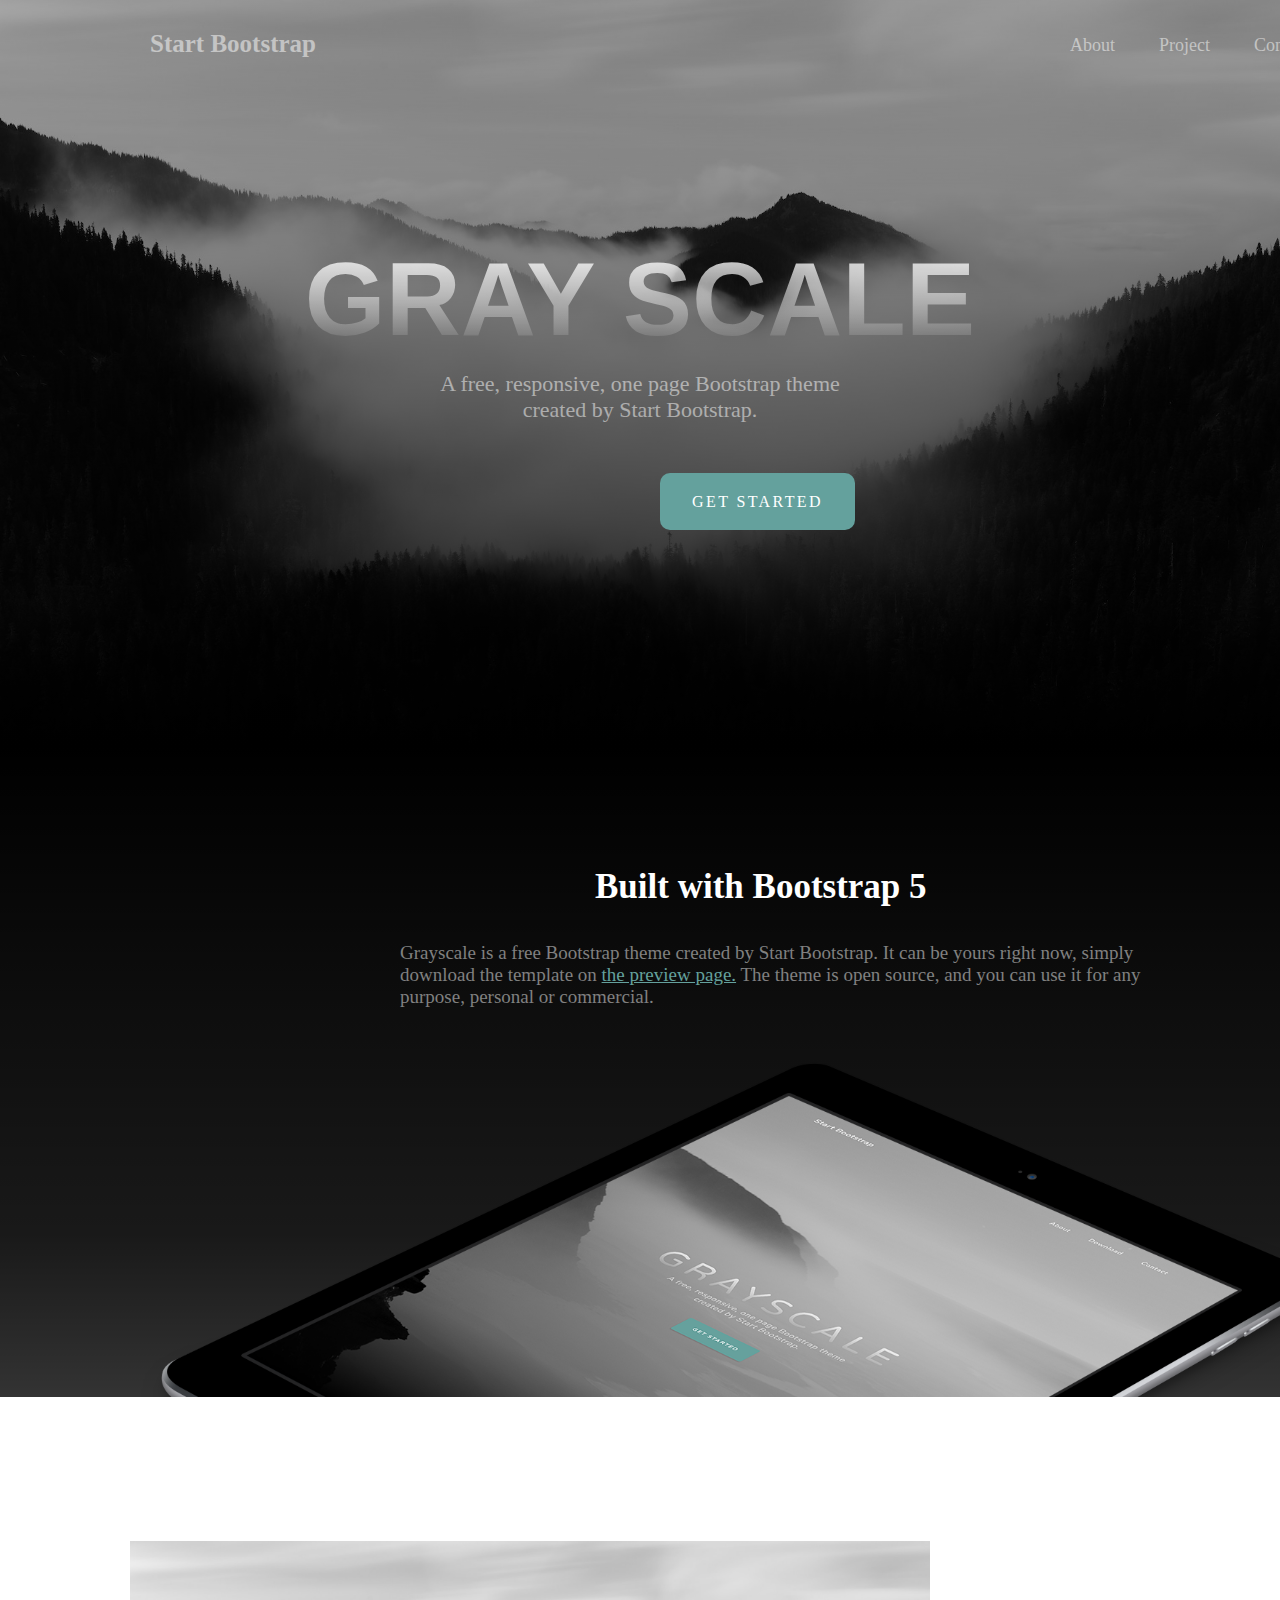
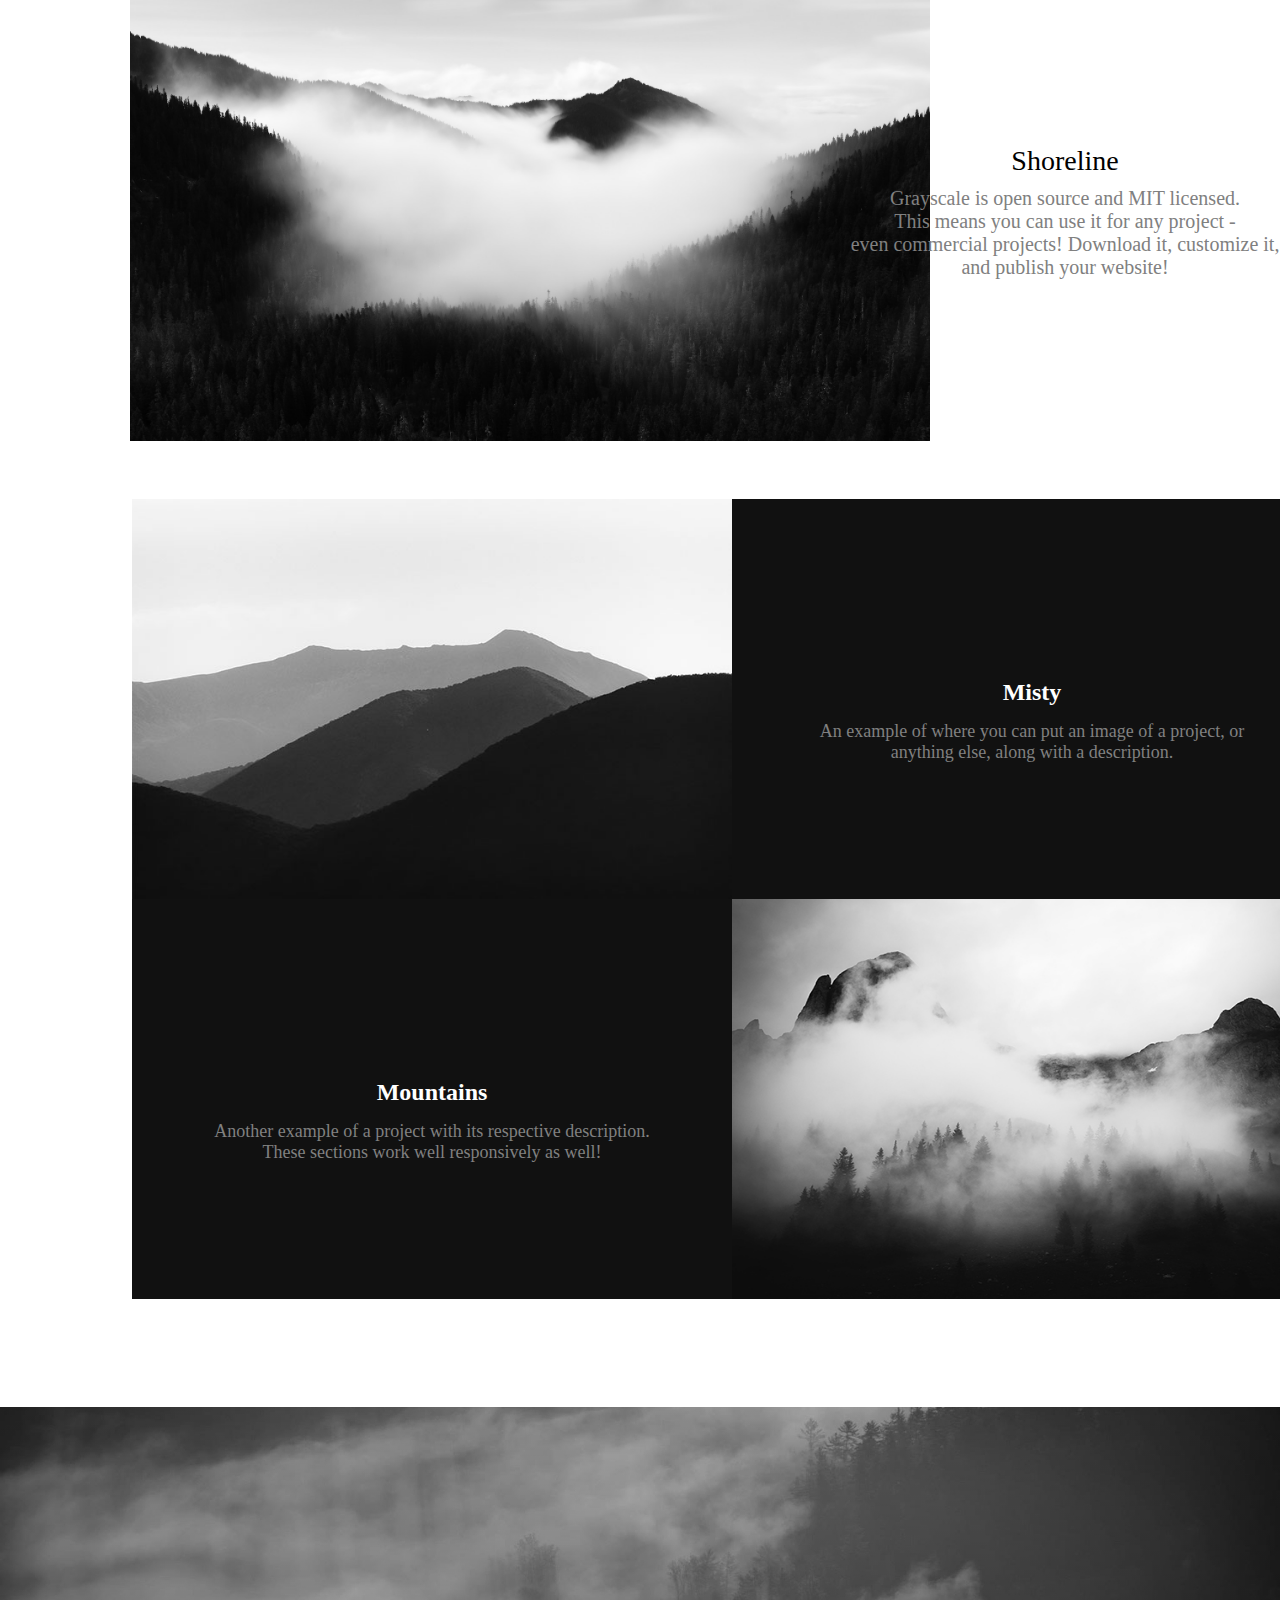
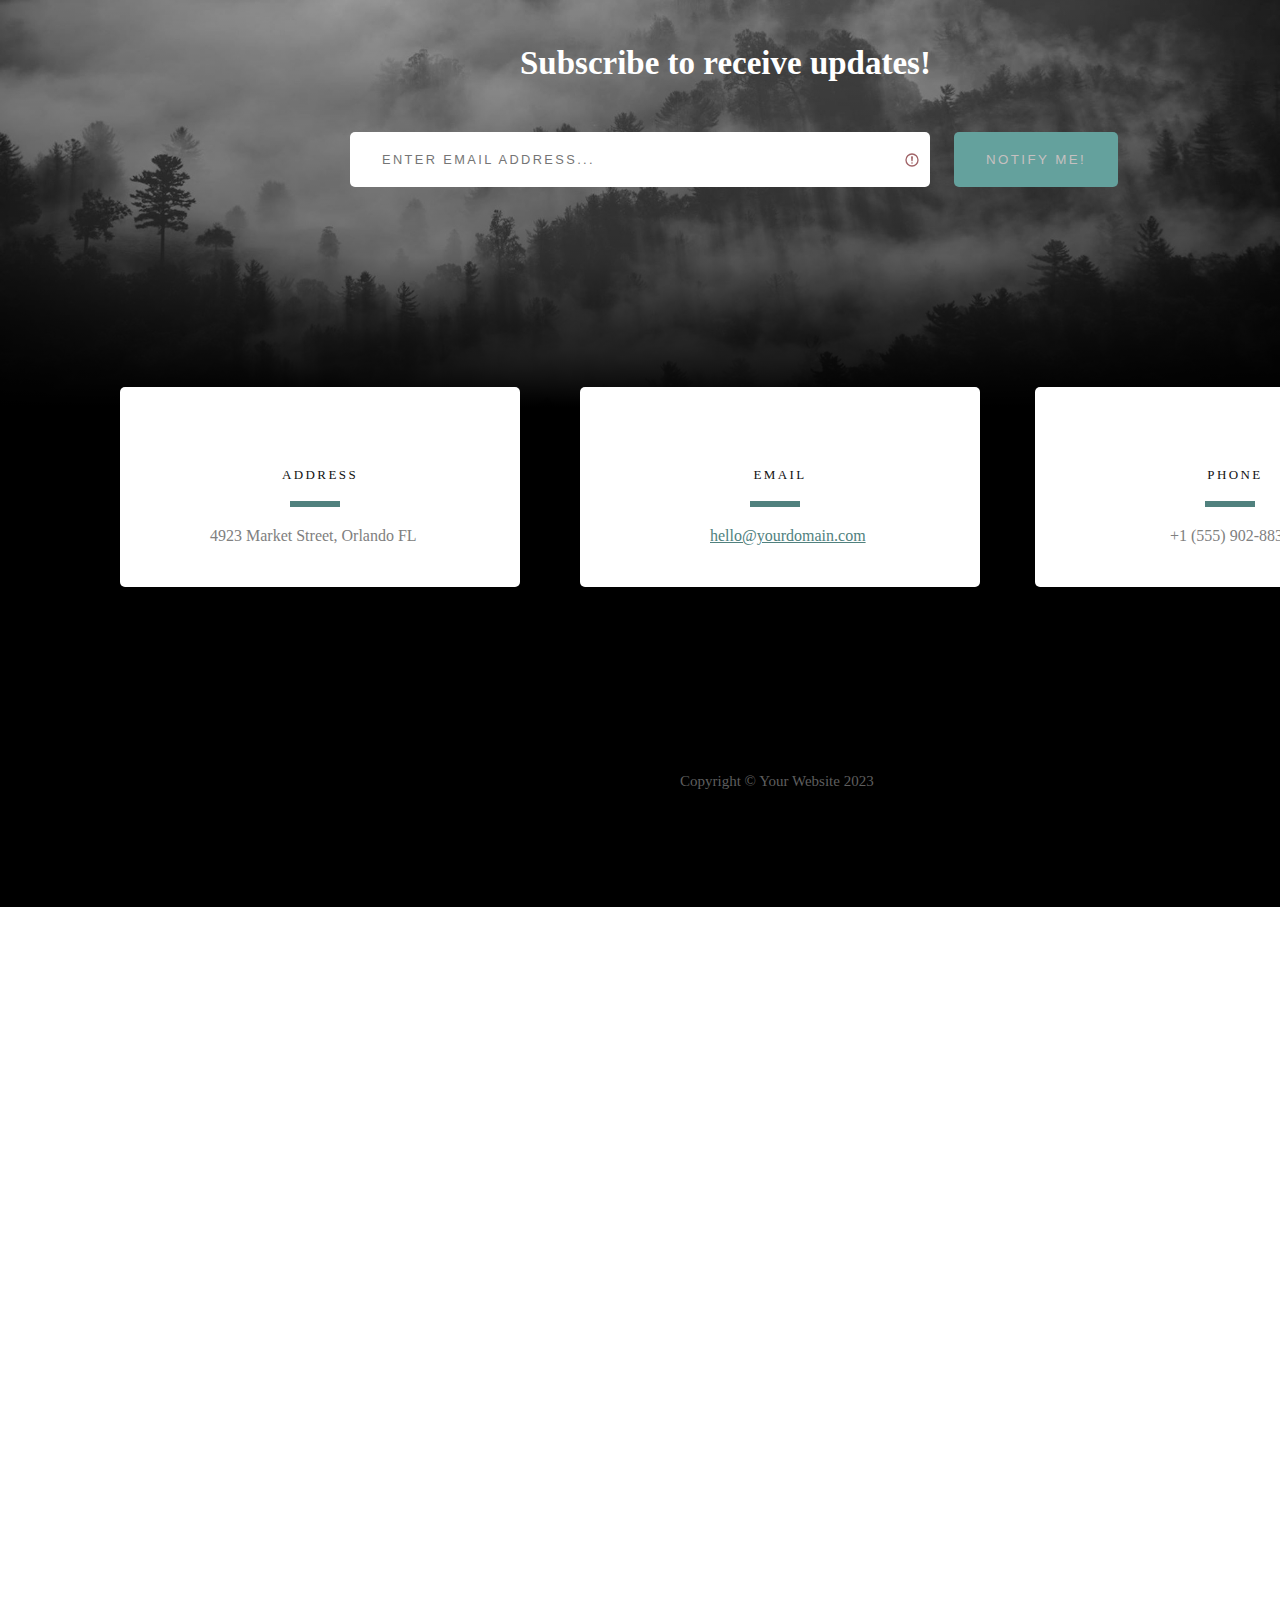
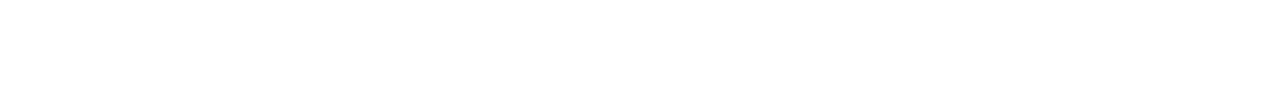
<file: Task1/index.html>
<!DOCTYPE html>
<html lang="en">

<head>
    <meta charset="UTF-8">
    <meta name="viewport" content="width=device-width, initial-scale=1.0">
    <link rel="shortcut icon" href="./assets/image/favicon.png" type="image/x-icon">
    <link rel="stylesheet" href="https://cdnjs.cloudflare.com/ajax/libs/font-awesome/6.5.1/css/all.min.css"
        integrity="sha512-DTOQO9RWCH3ppGqcWaEA1BIZOC6xxalwEsw9c2QQeAIftl+Vegovlnee1c9QX4TctnWMn13TZye+giMm8e2LwA=="
        crossorigin="anonymous" referrerpolicy="no-referrer" />
    <link rel="stylesheet" href="./assets/css/style.css">
    <title>Grayscale - Theme Preview - Start Bootstrap</title>
</head>

<body>
    <!-- header start -->
    <div class="header">
        <div class="web-title">
            <h3>
                <a href="">Start Bootstrap</a>
            </h3>
        </div>
        <nav>
            <a href="">About</a>
            <a href="">Project</a>
            <a href="">Contact</a>
        </nav>
    </div>
    <!-- header end -->

    <main>
        <section id="web-main">
            <div class="web-main">
                <div class="main-title">
                    <h1>GRAY SCALE</h1>
                    <p>A free, responsive, one page Bootstrap theme <br>created by Start Bootstrap.</p>
                </div>
                <div class="main-link">
                    <a href="">GET STARTED</a>
                </div>
            </div>
        </section>

        <section id="built">
            <div class="built-page">
                <div class="built-title">
                    <h2>Built with Bootstrap 5</h2>
                    <p>Grayscale is a free Bootstrap theme created by Start Bootstrap. It can be yours right now, simply
                        <br>download the template on <a href="">the preview page.</a> The theme is open source, and you
                        can use it for any<br>purpose, personal or commercial.</p>
                </div>
                <div class="back-img">
                    <img src="./assets/image/ipad.png" alt="ipad">
                </div>
            </div>
        </section>

        <section>
            <div class="container">
                <div class="right-banner">
                    <img src="./assets/image/banner-1.jpg" alt="banner-1">
                </div>
                <div class="banner-title">
                    <h3>Shoreline</h3>
                    <p>Grayscale is open source and MIT licensed. <br> This means you can use it for any project -
                        <br>even commercial projects! Download it, customize it,<br> and publish your website!</p>
                </div>
            </div>
        </section>

        <section id="demo">
            <div class="demo-container">
                <div class="demo-img-1">
                    <img src="./assets/image/demo-image-01.jpg" alt="demo-1">
                </div>
                <div class="demo-img-2">
                    <img src="./assets/image/demo-image-02.jpg" alt="demo-2">
                </div>
                <div class="demo-img-3">
                    <h4>Misty</h4>
                    <p>An example of where you can put an image of a project, or <br> anything else, along with a
                        description.</p>
                </div>
                <div class="demo-img-4">
                    <h4>Mountains</h4>
                    <p>Another example of a project with its respective description. <br> These sections work well
                        responsively as well!</p>
                </div>
            </div>
        </section>

        <section id="subscribe">
            <div class="subscribe-header">
                <div class="subscribe-message-icon">
                    <i class="fa-regular fa-paper-plane"></i>
                </div>
                <div class="subscribe-title">
                    <h2>Subscribe to receive updates!</h2>
                </div>
                <div class="form">
                    <form action="">
                        <input class="email" type="text" name="Emailaddress" placeholder="Enter Email Address...">
                        <img src="./assets/image/input-right.svg" alt="input-right">
                        <button class="button-subscribe" type="submit">NOTIFY ME!</button>
                    </form>
                </div>
            </div>
        </section>
    </main>
    <!-- footer start -->
    <footer id="Contact">
        <div class="footer-up">
            <div class="footer-contact-box-1">
                <i class="fa-solid fa-map-location-dot"></i>
                <h4>ADDRESS</h4>
                <hr class="line-1">
                <span>4923 Market Street, Orlando FL</span>
            </div>
            <div class="footer-contact-box-2">
                <i class="fa-solid fa-envelope"></i>
                <h4>EMAIL</h4>
                <hr class="line-2">
                <a href="">hello@yourdomain.com</a>
            </div>
            <div class="footer-contact-box-3">
                <i class="fa-solid fa-mobile-screen-button"></i>
                <h4>PHONE</h4>
                <hr class="line-3">
                <span>+1 (555) 902-8832</span>
            </div>
            <div class="footer-sosial-page">
                <a href=""><i class="fa-brands fa-twitter"></i></a>
                <a href=""><i class="fa-brands fa-facebook"></i></a>
                <a href=""><i class="fa-brands fa-github"></i></a>
            </div>
            <div class="footer-copyright">
                <p>Copyright © Your Website 2023</p>
            </div>

        </div>

    </footer>
    <!-- footer end -->
</body>

</html>
</file>
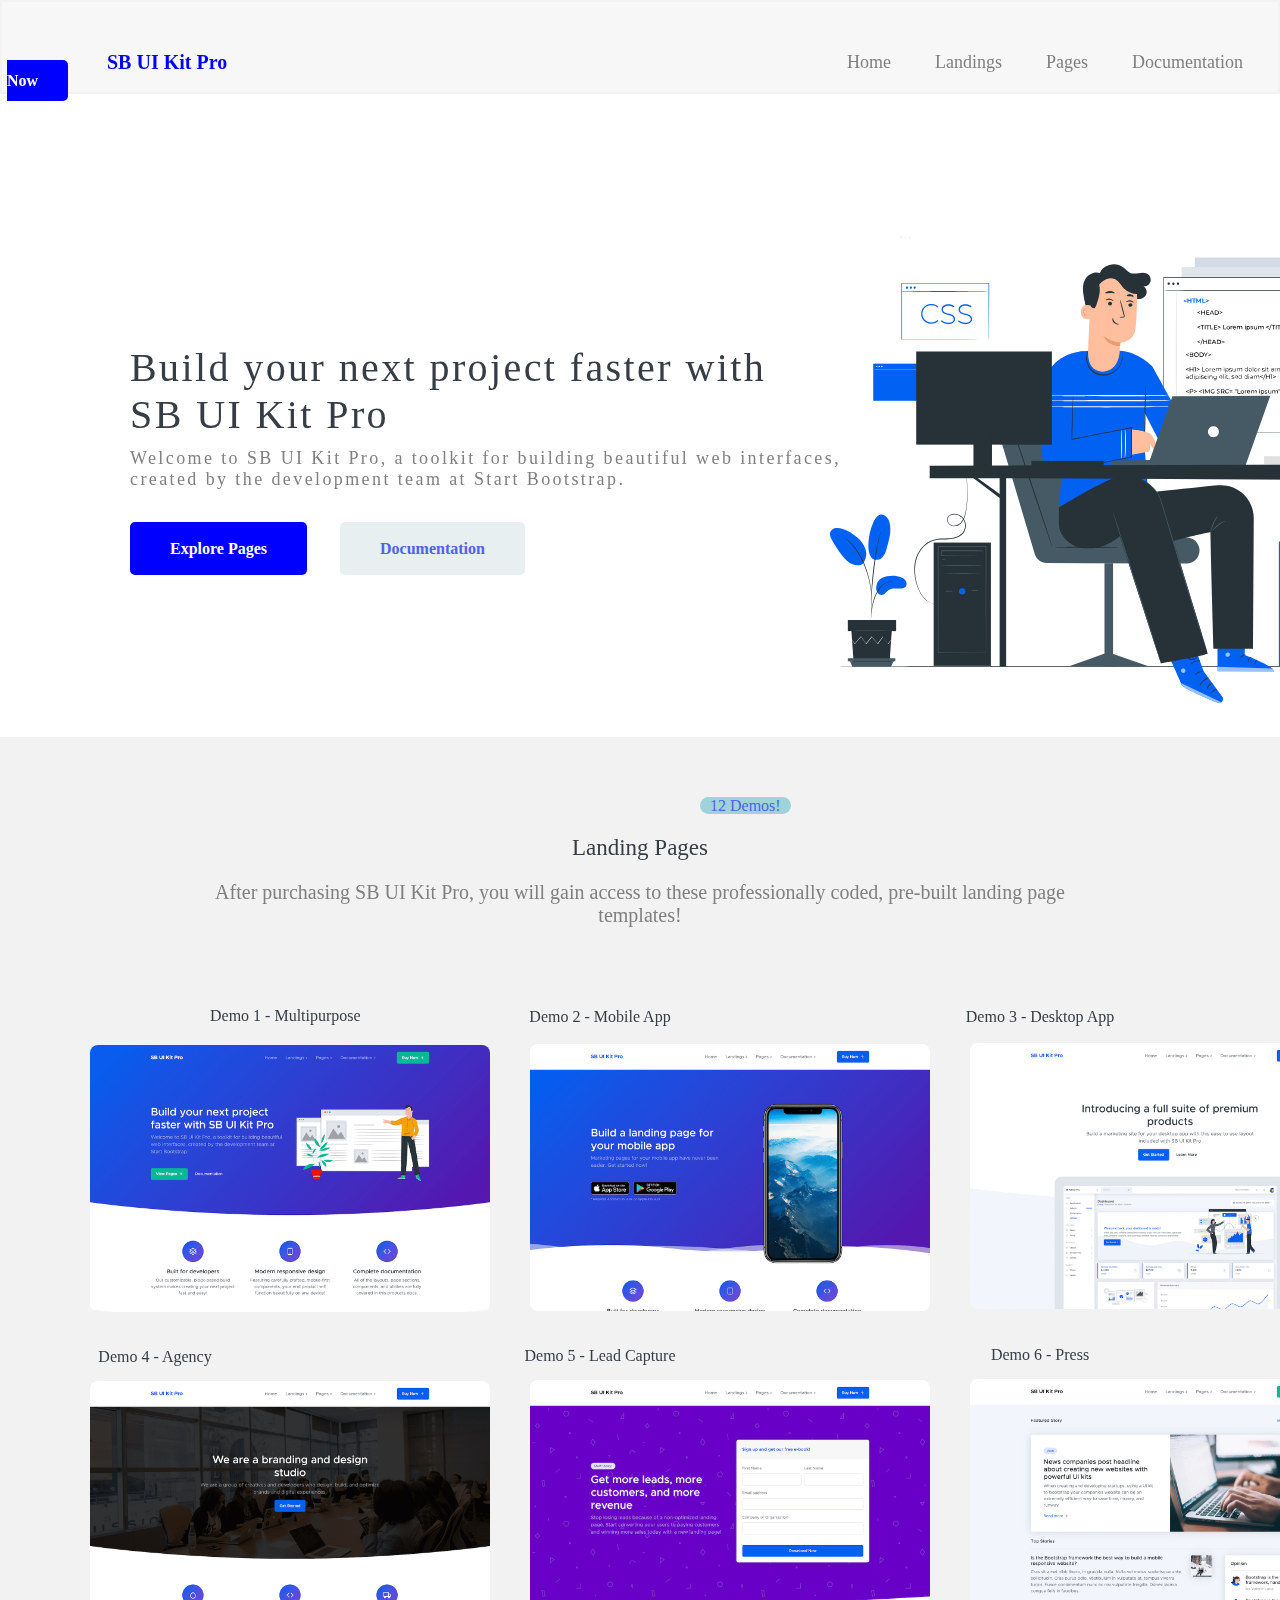
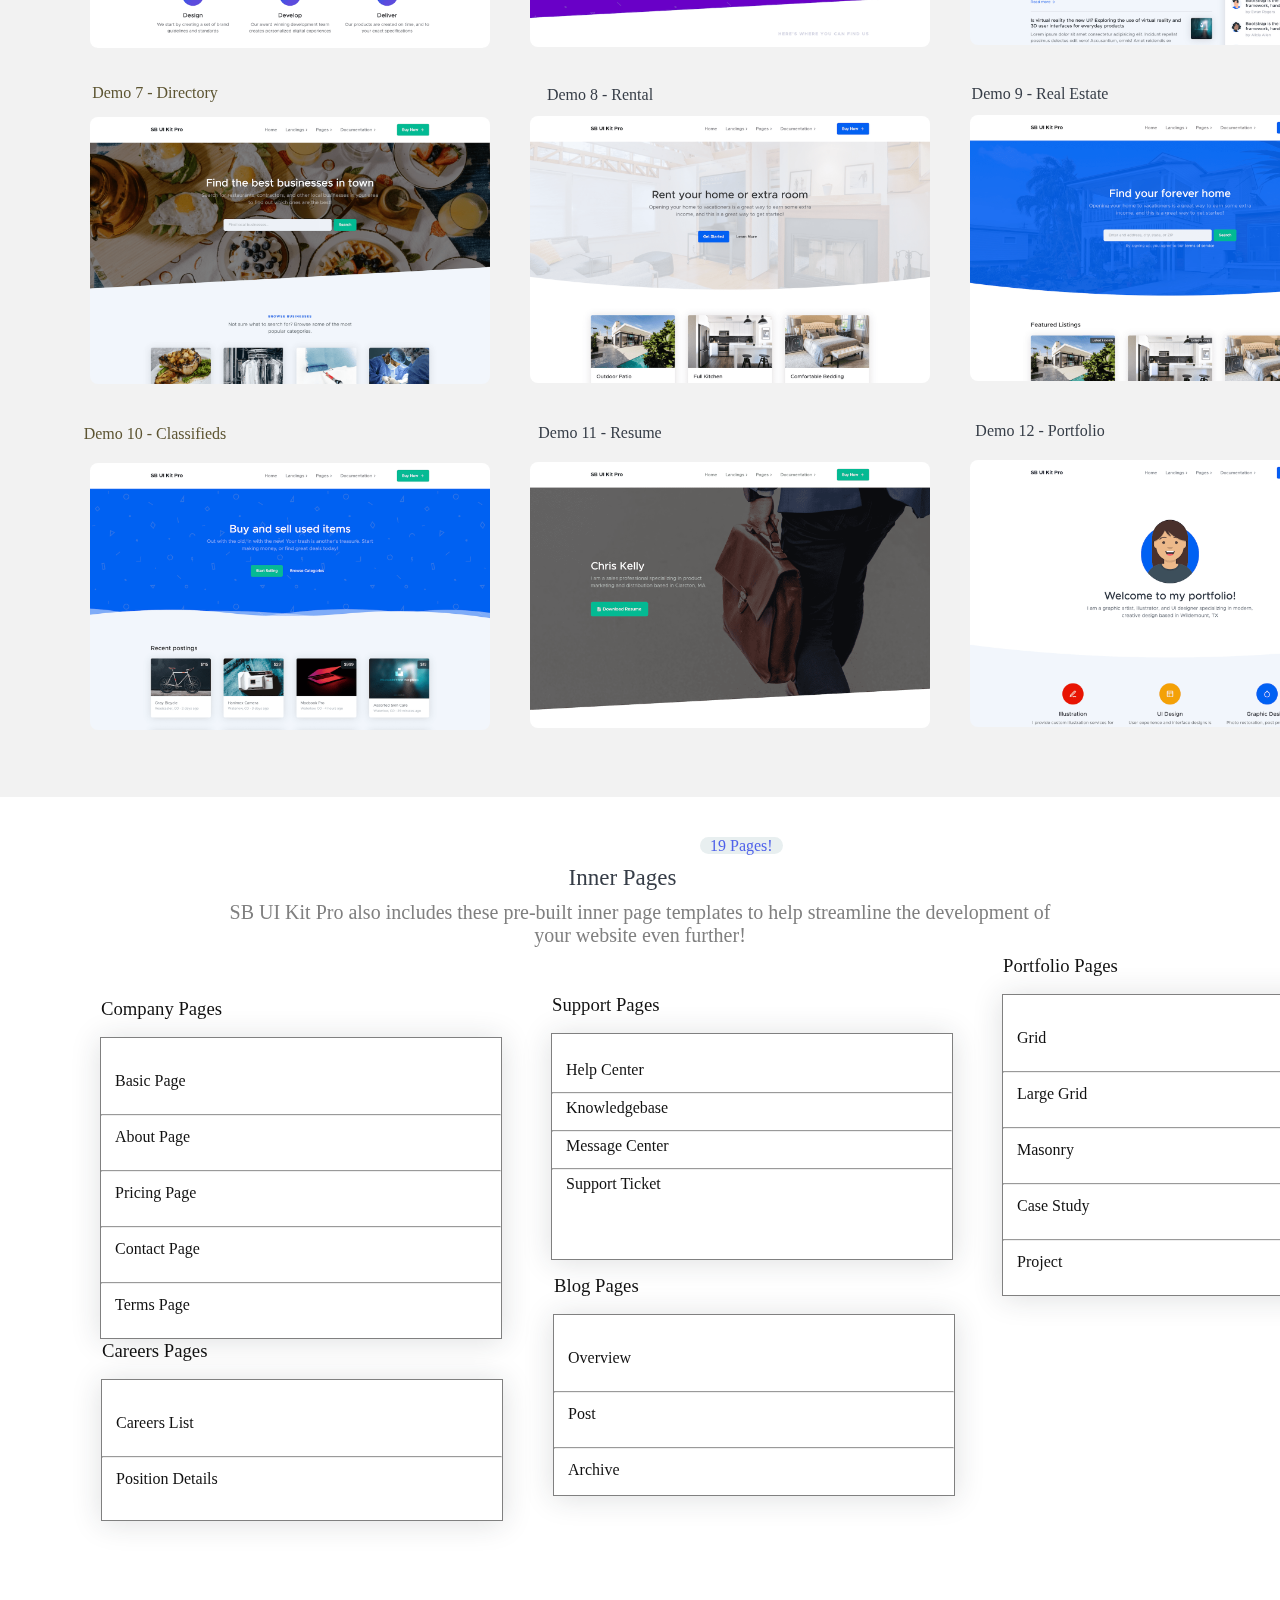
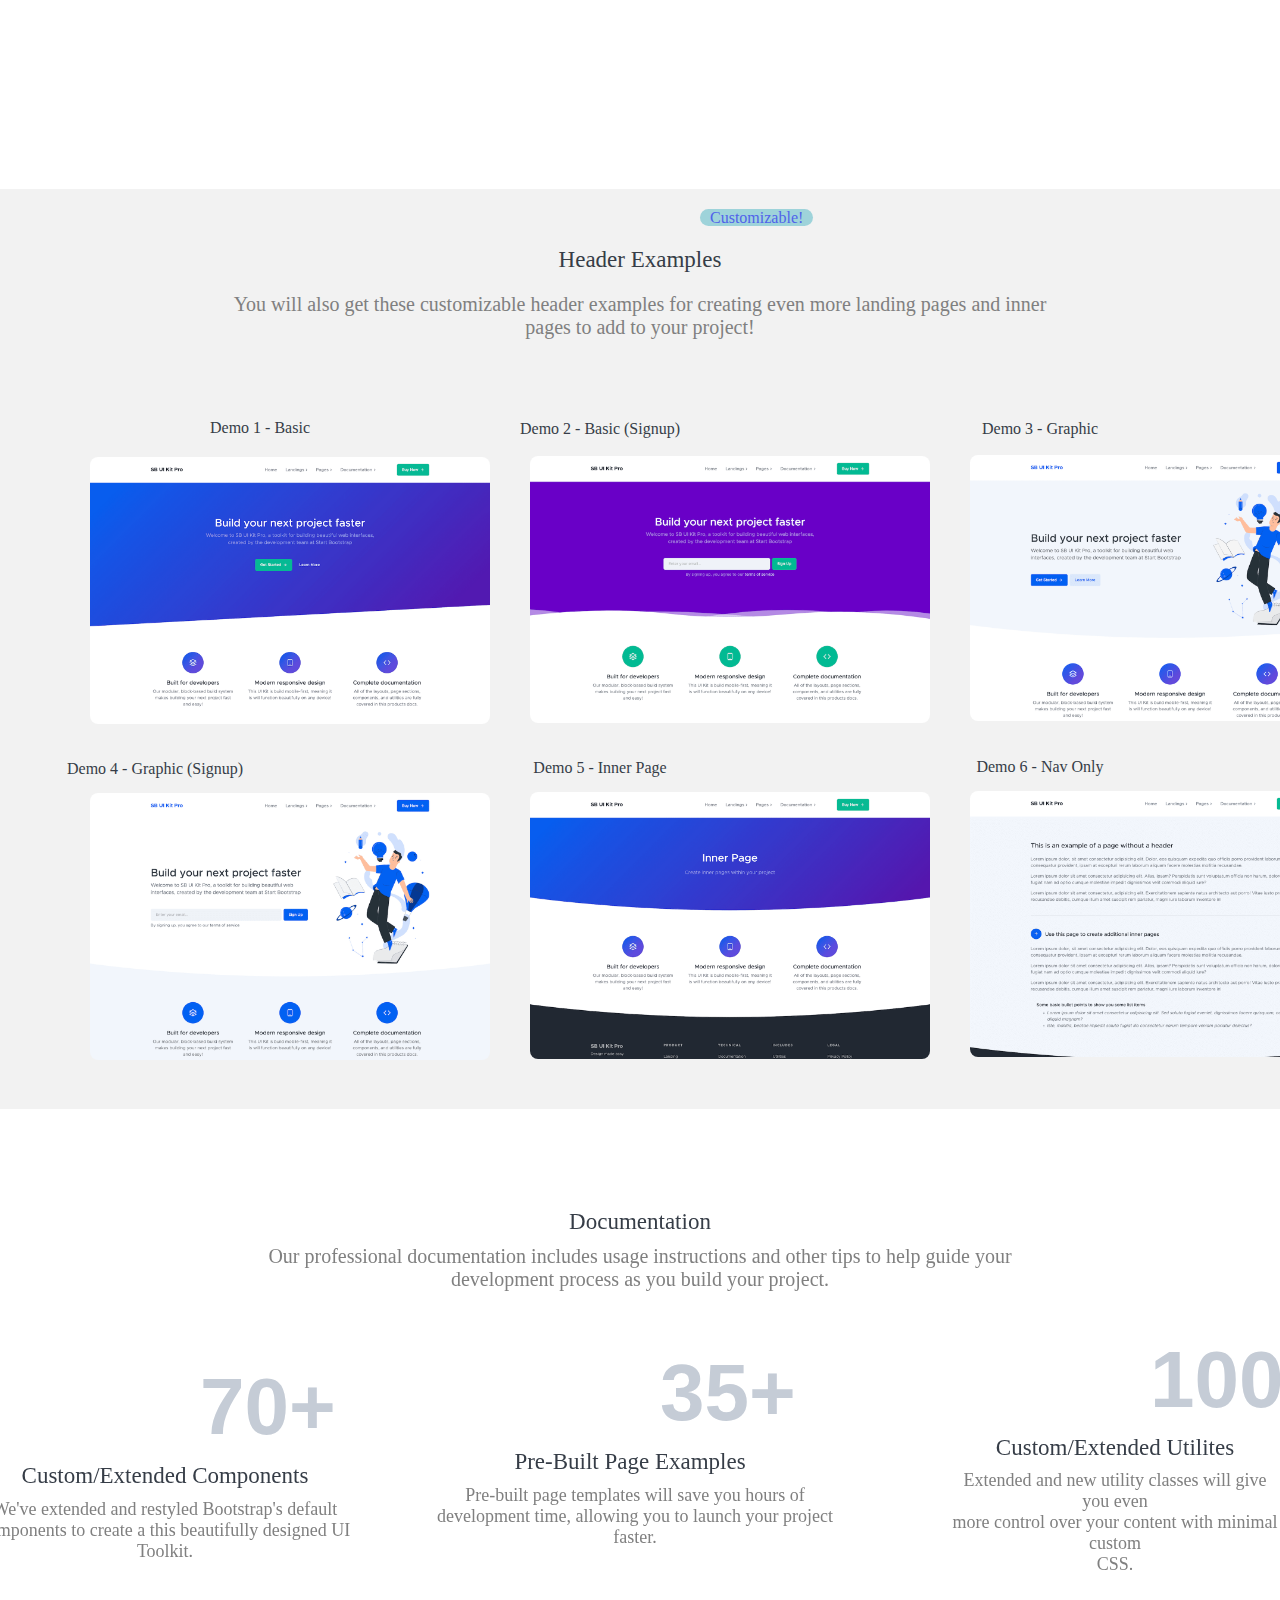
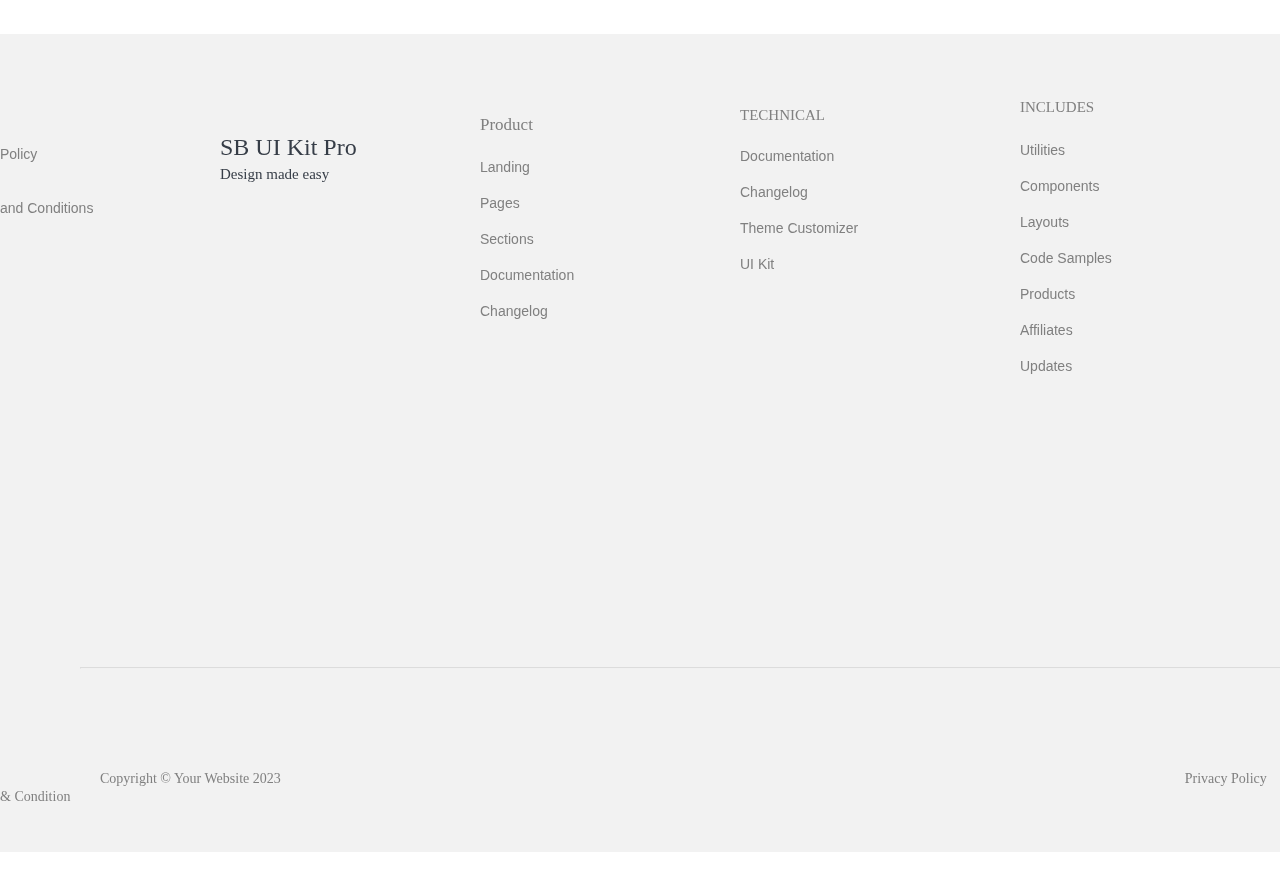
<file: Task2/index.html>
<!DOCTYPE html>
<html lang="en">

<head>
    <meta charset="UTF-8">
    <meta name="viewport" content="width=device-width, initial-scale=1.0">
    <link rel="shortcut icon" href="./assets/images/favicon.png" type="image/x-icon">
    <link rel="stylesheet" href="https://cdnjs.cloudflare.com/ajax/libs/font-awesome/6.5.1/css/all.min.css"
        integrity="sha512-DTOQO9RWCH3ppGqcWaEA1BIZOC6xxalwEsw9c2QQeAIftl+Vegovlnee1c9QX4TctnWMn13TZye+giMm8e2LwA=="
        crossorigin="anonymous" referrerpolicy="no-referrer" />
    <link rel="stylesheet" href="./assets/css/main.css">
    <title>SB UI Kit Pro - Theme Preview - Start Bootstrap</title>
</head>

<body>
    <!-- header start -->

    <div class="header">
        <div class="header-logo">
            <h3>
                <a href="">SB UI Kit Pro</a>
            </h3>
        </div>
        <nav>
            <a href="">Home</a>
            <a href="">Landings</a>
            <a href="">Pages</a>
            <a href="">Documentation</a>
        </nav>
        <div class="nav-link">
            <a href="">Buy Now <i class="fa-solid fa-arrow-right"></i></a>
        </div>
    </div>
    <!-- header end -->

    <main>
        <section id="web-main">
            <div class="main-header">
                <div class="main-title">
                    <h1>Build your next project faster with <br> SB UI Kit Pro</h1>
                    <p>Welcome to SB UI Kit Pro, a toolkit for building beautiful web interfaces, <br>created by the
                        development team at Start Bootstrap.</p>
                </div>
                <div class="main-link-1">
                    <a href="">Explore Pages<i class="fa-solid fa-arrow-right"></i></a>
                </div>
                <div class="main-link-2">
                    <a href="">Documentation</a>
                </div>
                <div class="main-banner">
                    <img src="./assets/images/main-banner.svg" alt="main-banner">
                </div>
            </div>
        </section>

        <section id="Landing">
            <div class="Landing-header">
                <div class="Landing-title">
                    <a href="">12 Demos!</a>
                    <h3>Landing Pages</h3>
                    <p>After purchasing SB UI Kit Pro, you will gain access to these professionally coded, pre-built
                        landing page <br> templates!</p>
                </div>
                <div class="box-1">
                    <h4>Demo 1 - Multipurpose</h4>
                    <img src="./assets/images/box-1.png" alt="box-1">
                </div>
                <div class="box-2">
                    <h4>Demo 2 - Mobile App</h4>
                    <img src="./assets/images/box-2.png" alt="box-2">
                </div>
                <div class="box-3">
                    <h4>Demo 3 - Desktop App</h4>
                    <img src="./assets/images/box-3.png" alt="box-3">
                </div>
                <div class="box-4">
                    <h4>Demo 4 - Agency</h4>
                    <img src="./assets/images/box-4.png" alt="box-4">
                </div>
                <div class="box-5">
                    <h4>Demo 5 - Lead Capture</h4>
                    <img src="./assets/images/box-5.png" alt="box-5">
                </div>
                <div class="box-6">
                    <h4>Demo 6 - Press</h4>
                    <img src="./assets/images/box-6.png" alt="box-6">
                </div>
                <div class="box-7">
                    <h4>Demo 7 - Directory</h4>
                    <img src="./assets/images/box-7.png" alt="box-7">
                </div>
                <div class="box-8">
                    <h4>Demo 8 - Rental</h4>
                    <img src="./assets/images/box-8.png" alt="box-8">
                </div>
                <div class="box-9">
                    <h4>Demo 9 - Real Estate</h4>
                    <img src="./assets/images/box-9.png" alt="box-9">
                </div>
                <div class="box-10">
                    <h4>Demo 10 - Classifieds</h4>
                    <img src="./assets/images/box-10.png" alt="box-10">
                </div>
                <div class="box-11">
                    <h4>Demo 11 - Resume</h4>
                    <img src="./assets/images/box-11.png" alt="box-11">
                </div>
                <div class="box-12">
                    <h4>Demo 12 - Portfolio</h4>
                    <img src="./assets/images/box-12.png" alt="box-12">
                </div>
            </div>
        </section>

        <section id="InnerPages">
            <div class="Pages-title">
                <span>19 Pages!</span>
                <h3>Inner Pages</h3>
                <p>SB UI Kit Pro also includes these pre-built inner page templates to help streamline the development
                    of <br>your website even further!</p>
            </div>
            <div class="Pages-box-all">
                <h3>Company Pages</h3>
                <div class="Pages-box-1">
                    <a href="">Basic Page<i style="position:relative; top:-4px; left: 12px;"
                            class="fa-solid fa-arrow-right"></i></a><br> <br> <br>
                    <hr>
                    <a href="">About Page<i style="position:relative; top:-5px; left: 7px;"
                            class="fa-solid fa-arrow-right"></i></a><br> <br> <br>
                    <hr>
                    <a href="">Pricing Page<i style="position:relative; top:-5px; left: 1px;"
                            class="fa-solid fa-arrow-right"></i></a><br> <br> <br>
                    <hr>
                    <a href="">Contact Page<i style="position:relative; top:-5px; left: -2px;"
                            class="fa-solid fa-arrow-right"></i></a><br> <br> <br>
                    <hr>
                    <a href="">Terms Page<i style="position:relative; top:-5px; left: 6px;"
                            class="fa-solid fa-arrow-right"></i></a>
                </div>
                <div class="Pages-box-all-2">
                    <h3>Support Pages</h3>
                    <div class="Pages-box-2">
                        <a href="">Help Center<i style="position:relative; top:-5px; left: 12px;"
                                class="fa-solid fa-arrow-right"></i></a><br> <br>
                        <hr>
                        <a href="">Knowledgebase<i style="position:relative; top:-5px; left: 104px;"
                                class="fa-solid fa-arrow-right"></i></a><br> <br>
                        <hr>
                        <a href="">Message Center<i style="position:relative; top:-5px; left: 104px;"
                                class="fa-solid fa-arrow-right"></i></a><br> <br>
                        <hr>
                        <a href="">Support Ticket<i style="position:relative; top:10px; left: -5px;"
                                class="fa-solid fa-arrow-right"></i></a><br> <br> <br>
                    </div>
                    <div class="Pages-box-all-3">
                        <h3>Portfolio Pages</h3>
                        <div class="Pages-box-3">
                            <a href="">Grid<i style="position:relative; top:-4px; left: 50px;"
                                    class="fa-solid fa-arrow-right"></i></a><br> <br> <br>
                            <hr>
                            <a href="">Large Grid<i style="position:relative; top:-5px; left: 10px;"
                                    class="fa-solid fa-arrow-right"></i></a><br> <br> <br>
                            <hr>
                            <a href="">Masonry<i style="position:relative; top:-5px; left: 24px;"
                                    class="fa-solid fa-arrow-right"></i></a><br> <br> <br>
                            <hr>
                            <a href="">Case Study<i style="position:relative; top:-5px; left: 8px;"
                                    class="fa-solid fa-arrow-right"></i></a><br> <br> <br>
                            <hr>
                            <a href="">Project<i style="position:relative; top:-5px; left: 34px;"
                                    class="fa-solid fa-arrow-right"></i></a>
                        </div>
                        <div class="Pages-box-all-4">
                            <h3>Careers Pages</h3>
                            <div class="Pages-box-4">
                                <a href="">Careers List<i style="position:relative; top:-5px; left: 12px;"
                                        class="fa-solid fa-arrow-right"></i></a><br> <br><br>
                                <hr>
                                <a href="">Position Details<i style="position:relative; top:-5px; left: 104px;"
                                        class="fa-solid fa-arrow-right"></i></a><br> <br>
                                <div class="Pages-box-all-5">
                                    <h3>Blog Pages</h3>
                                    <div class="Pages-box-5">
                                        <a href="">Overview<i style="position:relative; top:-4px; left: 23px;"
                                                class="fa-solid fa-arrow-right"></i></a><br> <br> <br>
                                        <hr>
                                        <a href="">Post<i style="position:relative; top:-5px; left: 58px;"
                                                class="fa-solid fa-arrow-right"></i></a><br> <br> <br>
                                        <hr>
                                        <a href="">Archive<i style="position:relative; top:-5px; left: 35px;"
                                                class="fa-solid fa-arrow-right"></i></a><br> <br> <br>
                                    </div>
                                </div>
                            </div>
        </section>

        <section id="Customizable">
            <div class="header-title">
                <span>
                    Customizable!
                </span>
                <h3>Header Examples</h3>
                <p>You will also get these customizable header examples for creating even more landing pages and inner
                    <br>pages to add to your project!</p>
                <div class="box-1">
                    <h4>Demo 1 - Basic</h4>
                    <img src="./assets/images/box-next-1.png" alt="box-1">
                </div>
                <div class="box-2">
                    <h4>Demo 2 - Basic (Signup)</h4>
                    <img src="./assets/images/box-next-2.png" alt="box-2">
                </div>
                <div class="box-3">
                    <h4>Demo 3 - Graphic</h4>
                    <img src="./assets/images/box-next-3.png" alt="box-3">
                </div>
                <div class="box-4">
                    <h4>Demo 4 - Graphic (Signup)</h4>
                    <img src="./assets/images/box-next-4.png" alt="box-4">
                </div>
                <div class="box-5">
                    <h4>Demo 5 - Inner Page</h4>
                    <img src="./assets/images/box-next-5.png" alt="box-5">
                </div>
                <div class="box-6">
                    <h4>Demo 6 - Nav Only</h4>
                    <img src="./assets/images/box-next-6.png" alt="box-6">
                </div>
            </div>
        </section>

        <section id="Documentation">
            <div class="Documentation-title">
                <h3>Documentation</h3>
                <p>Our professional documentation includes usage instructions and other tips to help guide your <br>
                    development process as you build your project.</p>
            </div>
            <div class="divide-1">
                <span>70+</span>
                <h3>Custom/Extended Components</h3>
                <p>We've extended and restyled Bootstrap's default <br> components to create a this beautifully designed
                    UI <br> Toolkit.</p>
            </div>
            <div class="divide-2">
                <span>35+</span>
                <h3>Pre-Built Page Examples</h3>
                <p>Pre-built page templates will save you hours of <br> development time, allowing you to launch your
                    project <br> faster.</p>
            </div>
            <div class="divide-3">
                <span>100+</span>
                <h3>Custom/Extended Utilites</h3>
                <p>Extended and new utility classes will give you even <br> more control over your content with minimal
                    custom <br> CSS.</p>
            </div>
            <div class="documentation-link">
                <a href="">View Documentation</a>
            </div>
        </section>
    </main>

    <!-- footer start -->
    <footer id="footer-background">
        <div class="footer-header">
            <h4>SB UI Kit Pro</h4>
            <p>Design made easy</p>
            <div class="footer-sosialpage">
                <a href=""><i style="position: relative; top:100px; left:220px; color:gray; font-size: 1.25rem;"
                        class="fa-brands fa-instagram"></i></a>
                <a href=""><i style="position: relative; top:100px; left:225px; color:gray; font-size: 1.25rem;"
                        class="fa-brands fa-facebook"></i></a>
                <a href=""><i style="position: relative; top:100px; left:230px; color:gray; font-size: 1.25rem;"
                        class="fa-brands fa-github"></i></a>
                <a href=""><i style="position: relative; top:100px; left:235px; color:gray; font-size: 1.25rem;"
                        class="fa-brands fa-twitter"></i></a>
            </div>
            <div class="footer-category-1">
                <h4>Product</h4>
                <a href="">Landing</a><br><br>
                <a href="">Pages</a><br><br>
                <a href="">Sections</a><br><br>
                <a href="">Documentation</a><br><br>
                <a href="">Changelog</a>
            </div>
            <div class="footer-category-2">
                <h4>TECHNICAL</h4>
                <a href="">Documentation</a><br><br>
                <a href="">Changelog</a><br><br>
                <a href="">Theme Customizer</a><br><br>
                <a href="">UI Kit</a>
            </div>
            <div class="footer-category-3">
                <h4>INCLUDES</h4>
                <a href="">Utilities</a><br><br>
                <a href="">Components</a><br><br>
                <a href="">Layouts</a><br><br>
                <a href="">Code Samples</a><br><br>
                <a href="">Products</a><br><br>
                <a href="">Affiliates</a><br><br>
                <a href="">Updates</a>
            </div>
            <div class="footer-category-4">
                <h4>LEGAL</h4>
                <a href="">Privacy Policy</a><br><br>
                <a href="">Terms and Conditions</a><br><br>
                <a href="">License</a>
            </div>
            <hr class="footer-line">
            <div class="footer-copyright">
                <span>Copyright © Your Website 2023</span>
                <a style="margin-left: 900px; position: relative; top:-50px; text-decoration: none; color:gray; font-size: 14px; font-weight: 400;"
                    href="">Privacy Policy </a>
                <a style="margin-left: 1280px; position: relative; top:-68px; text-decoration: none; color:gray; font-size: 14px; font-weight: 400;"
                    href="">Terms & Condition</a>
            </div>
        </div>
    </footer>


    <!-- footer end -->

</body>

</html>
</file>
<file: Task1/assets/css/style.css>
* {
    padding: 0;
    margin: 0;
    box-sizing: border-box;
}

.header {
    background: linear-gradient(to bottom, rgba(0, 0, 0, 0.3) 0%, rgba(0, 0, 0, 0.7) 75%, #000 100%), url(../image/background.jpg);
    width: 100%;
    height: auto;
    min-height: 46.7rem;
    background-position: center;
    background-repeat: no-repeat;
    background-size: cover;
}

.web-title a {
    text-decoration: none;
    color: rgba(255, 255, 255, 0.5);
    position: relative;
    top: 30px;
    left: 150px;
    font-size: 25px;
}

.header nav a {
    text-decoration: none;
    color: rgba(255, 255, 255, 0.5);
    position: relative;
    top: 7px;
    left: 1050px;
    padding: 0 20px 0 20px;
    font-size: 18px;
}

.header nav a:hover {
    color: #fff;
}

.web-main h1 {
    position: relative;
    bottom: 500px;
    text-align: center;
    font-size: 6.5rem;
    background: linear-gradient(rgba(255, 255, 255, 0.9), rgba(255, 255, 255, 0));
    line-height: 6.5rem;
    font-family: "Varela Round", -apple-system, BlinkMacSystemFont, "Segoe UI", Roboto, "Helvetica Neue", Arial, sans-serif, "Apple Color Emoji", "Segoe UI Emoji", "Segoe UI Symbol", "Noto Color Emoji";
    -webkit-text-fill-color: transparent;
    background-clip: text;
}

.web-main p {
    position: relative;
    bottom: 480px;
    color: rgba(255, 255, 255, 0.5);
    text-align: center;
    font-size: 22px;
}

.main-link a {
    text-decoration: none;
    position: relative;
    bottom: 410px;
    left: 660px;
    background-color: #64a19d;
    color: #fff;
    padding: 10px 40px 10px 40px;
    padding: 1.25rem 2rem;
    text-transform: uppercase;
    border-radius: 10px;
    letter-spacing: 0.15rem;
    transition: 0.4s;
}

.main-link a:hover {
    background-color: #50817e;
}

#built {
    background: linear-gradient(to bottom, #000 0%, rgba(0, 0, 0, 0.9) 75%, rgba(0, 0, 0, 0.8) 100%);
    height: 650px;
    position: relative;
    bottom: 174px;
}

.built-title h2 {
    position: relative;
    top: 120px;
    margin-left: 595px;
    color: #fff;
    font-size: 35px;
}


.built-title p {
    position: relative;
    top: 155px;
    margin-left: 400px;
    color: gray;
    font-size: 19px;
}

.built-title a {
    color: #64a19d;
}


.built-title a:hover {
    color: #50817e;
}


.back-img img {
    width: 1200px;
    position: relative;
    top: 205px;
    margin-left: 140px;
}

.right-banner img {
    width: 800px;
    height: 500px;
    position: relative;
    bottom: 30px;
    margin-left: 130px;
}

.banner-title h3 {
    margin-left: 850px;
    text-align: center;
    position: relative;
    bottom: 330px;
    font-size: 28px;
    font-weight: 500;
}

.banner-title p {
    margin-left: 850px;
    text-align: center;
    position: relative;
    bottom: 320px;
    font-size: 20px;
    color: gray;
}

.demo-img-1 img {
    width: 600px;
    height: 400px;
    margin-left: 132px;
    position: relative;
    bottom: 100px;
}

.demo-img-2 img {
    width: 600px;
    height: 400px;
    margin-left: 732px;
    position: relative;
    bottom: 104px;
}

.demo-img-3 {
    width: 600px;
    height: 400px;
    background-color: #111;
    position: relative;
    bottom: 908px;
    margin-left: 732px;
}

.demo-img-3 h4 {
    color: #fff;
    text-align: center;
    position: relative;
    top: 180px;
    font-size: 24px;
}

.demo-img-3 p {
    color: gray;
    text-align: center;
    position: relative;
    top: 195px;
    font-size: 18px;
}

.demo-img-4 {
    width: 600px;
    height: 400px;
    background-color: #111;
    position: relative;
    bottom: 908px;
    margin-left: 132px;
}

.demo-img-4 h4 {
    color: #fff;
    text-align: center;
    position: relative;
    top: 180px;
    font-size: 24px;
}

.demo-img-4 p {
    color: gray;
    text-align: center;
    position: relative;
    top: 195px;
    font-size: 18px;
}

#subscribe {
    background: linear-gradient(to bottom, rgba(0, 0, 0, 0.1) 0%, rgba(0, 0, 0, 0.5) 75%, #000 100%), url(../image/subscribe-background.jpg);
    background-position: center;
    background-repeat: no-repeat;
    background-attachment: scroll;
    background-size: cover;
    height: 600px;
    position: relative;
    bottom: 800px;
}

.subscribe-message-icon i {
    color: #fff;
    margin-left: 740px;
    position: relative;
    top: 180px;
    font-size: 34px;
}

.subscribe-title h2 {
    color: #fff;
    margin-left: 520px;
    position: relative;
    top: 200px;
    font-size: 33px;
}

.form .email {
    position: relative;
    top: 250px;
    margin-left: 350px;
    width: 580px;
    font-size: 80%;
    text-transform: uppercase;
    letter-spacing: 0.15rem;
    padding: 1.25rem 2rem;
    border: none;
    outline: none;
    border-radius: 5px;
}

.form img {
    position: relative;
    top: 254px;
    margin-left: -30px;
    width: 16px;
}

.button-subscribe {
    position: relative;
    top: 250px;
    left: 30px;
    padding: 1.24rem 2rem;
    border-radius: 5px;
    border: none;
    cursor: pointer;
    background-color: #64a19d;
    color: #c6c0c0;
    letter-spacing: 0.15rem;
}

#Contact {
    background-color: #000;
    position: relative;
    height: 500px;
    bottom: 800px;
    opacity: 1;
}

.footer-up {
    border: 100px solid rgb(255, 255, 255);
    width: 400px;
    height: 200px;
    position: relative;
    bottom: 20px;
    margin-left: 120px;
    border-radius: 5px;
}

.footer-contact-box-1 i {
    color: #50817e;
    position: relative;
    bottom: 54px;
    margin-left: 85px;
}

.footer-contact-box-1 h4 {
    color: #111;
    position: relative;
    bottom: 38px;
    text-align: center;
    letter-spacing: 0.15rem;
    font-size: 13px;
    font-weight: 500;
}

.line-1 {
    border: 3px solid #50817e;
    width: 50px;
    position: relative;
    bottom: 20px;
    margin-left: 70px;
}

.footer-contact-box-1 span {
    margin-left: -10px;
    color: gray;
}

.footer-up .footer-contact-box-2 {
    border: 100px solid rgb(255, 255, 255);
    width: 400px;
    height: 200px;
    margin-left: 360px;
    position: relative;
    bottom: 158px;
    border-radius: 5px;
}

.footer-contact-box-2 i {
    color: #50817e;
    position: relative;
    bottom: 54px;
    margin-left: 85px;
}

.footer-contact-box-2 h4 {
    color: #111;
    position: relative;
    bottom: 38px;
    text-align: center;
    letter-spacing: 0.15rem;
    font-size: 13px;
    font-weight: 500;
}

.line-2 {
    border: 3px solid #50817e;
    width: 50px;
    position: relative;
    bottom: 20px;
    margin-left: 70px;
}

.footer-contact-box-2 a {
    margin-left: 30px;
    color: #50817e;
}

.footer-up .footer-contact-box-3 {
    border: 100px solid rgb(255, 255, 255);
    width: 400px;
    height: 200px;
    margin-left: 815px;
    position: relative;
    bottom: 358px;
    border-radius: 5px;
}

.footer-contact-box-3 i {
    color: #50817e;
    position: relative;
    bottom: 54px;
    margin-left: 85px;
}

.footer-contact-box-3 h4 {
    color: #111;
    position: relative;
    bottom: 38px;
    text-align: center;
    letter-spacing: 0.15rem;
    font-size: 13px;
    font-weight: 500;
}

.line-3 {
    border: 3px solid #50817e;
    width: 50px;
    position: relative;
    bottom: 20px;
    margin-left: 70px;
}

.footer-contact-box-3 span {
    margin-left: 35px;
    color: gray;
}

.footer-sosial-page a {
    height: 3rem;
    width: 3rem;
    position: relative;
    bottom: 300px;
    left: 480px;
    background: rgba(255, 255, 255, 0.1);
    border-radius: 100%;
    line-height: 3rem;
    color: rgba(255, 255, 255, 0.3);
    font-size: 30px;
    margin-right: 0.5rem;
    margin-left: 0.4rem;
}

.footer-sosial-page a:hover {
    color: #fff;
}

.footer-copyright p {
    position: relative;
    bottom: 220px;
    color: #5e5e5e;
    left: 460px;
    font-size: 15px;
}
</file>
<file: Task2/assets/css/main.css>
* {
    padding: 0;
    margin: 0;
}

.header {
    position: -webkit-sticky;
    position: sticky;
    top: 0;
    padding: 5px;
    background-color: #f7f7f7;
    border: 2px solid #f2f2f2;
}

.header-logo a {
    color: blue;
    text-decoration: none;
    position: relative;
    top: 44px;
    left: 100px;
    font-size: 20px;
}


.header nav a {
    text-decoration: none;
    color: gray;
    position: relative;
    top: 22px;
    left: 820px;
    padding: 0 20px 0 20px;
    font-size: 18px;
    position: -webkit-sticky;
}

.header nav a:hover {
    color: #111;
}


.nav-link a {
    background-color: blue;
    margin-left: 1300px;
    position: relative;
    top: 3px;
    text-decoration: none;
    border-radius: 5px;
    padding: 12px 30px 12px 20px;
    color: #fff;
    font-weight: bolder
}

.nav-link a:hover {
    background-color: rgb(35, 35, 221);
}

.nav-link i {
    color: rgb(255, 255, 255);
    position: relative;
    left: 10px;
    font-size: 12px;
}

.main-title h1 {
    position: relative;
    top: 250px;
    margin-left: 130px;
    font-size: 2.5rem;
    letter-spacing: 0.15rem;
    font-weight: 500;
    color: #363d47;
}

.main-title p {
    position: relative;
    top: 260px;
    margin-left: 130px;
    font-size: 18px;
    letter-spacing: 0.15rem;
    font-weight: 500;
    color: gray;
}

.main-link-1 a {
    background-color: blue;
    position: relative;
    top: 310px;
    left: 130px;
    text-decoration: none;
    border-radius: 5px;
    padding: 18px 40px 18px 40px;
    color: #fff;
    font-weight: bolder;
}

.main-link-1 i {
    color: rgb(255, 255, 255);
    position: relative;
    left: 10px;
    font-size: 12px;
}

.main-link-1 a:hover {
    background-color: rgb(35, 35, 221);
}

.main-link-2 a {
    background-color: rgb(232, 239, 240);
    position: relative;
    top: 292px;
    left: 340px;
    text-decoration: none;
    border-radius: 5px;
    padding: 18px 40px 18px 40px;
    color: rgb(80, 98, 234);
    font-weight: bolder;
}

.main-link-2 a:hover {
    background-color: rgb(230, 232, 232);
}

.main-banner img {
    width: 600px;
    margin-left: 830px;
    position: relative;
    bottom: 30px;
}

#Landing {
    background-color: #f2f2f2;
    height: 1600px;
    border-top: 60px solid #f2f2f2;
}

.Landing-title a {
    text-decoration: none;
    color: rgb(80, 98, 234);
    background-color: rgb(158, 211, 218);
    border-radius: 15px;
    margin-left: 700px;
    padding: 0 10px 0 10px;
}

.Landing-title h3 {
    position: relative;
    top: 20px;
    text-align: center;
    color: #363d47;
    font-size: 23px;
    font-weight: 500;
}

.Landing-title p {
    position: relative;
    top: 40px;
    color: gray;
    text-align: center;
    font-size: 20px;
}

.box-1 h4 {
    position: relative;
    top: 120px;
    margin-left: 210px;
    color: #363d47;
    font-weight: 500;
}

.box-1 img {
    width: 400px;
    margin-left: 90px;
    position: relative;
    top: 140px;
    cursor: pointer;
    border-radius: 0.5rem;
    transition: 2s;
    --clr: #ff0808;
    --1: 0;
}

.box-1 img:hover {
    background: var(--clr);
    box-shadow: 0 0 10px var(--clr),
        0 0 60px var(--clr),
        0 0 100px var(--clr);
}

.box-2 h4 {
    position: relative;
    bottom: 168px;
    text-align: center;
    margin-left: -80px;
    color: #363d47;
    font-weight: 500;
}

.box-2 img {
    width: 400px;
    margin-left: 530px;
    position: relative;
    top: -150px;
    cursor: pointer;
    border-radius: 0.5rem;
    transition: 2s;
    --clr: #77ff00;
    --1: 0;
}

.box-2 img:hover {
    background: var(--clr);
    box-shadow: 0 0 10px var(--clr),
        0 0 60px var(--clr),
        0 0 100px var(--clr);
}


.box-3 h4 {
    position: relative;
    bottom: 457px;
    text-align: center;
    margin-left: 800px;
    color: #363d47;
    font-weight: 500;
}

.box-3 img {
    width: 400px;
    margin-left: 970px;
    position: relative;
    top: -440px;
    cursor: pointer;
    border-radius: 0.5rem;
    transition: 2s;
    --clr: #00ffff;
    --1: 0;
}

.box-3 img:hover {
    background: var(--clr);
    box-shadow: 0 0 10px var(--clr),
        0 0 60px var(--clr),
        0 0 100px var(--clr);
}

.box-4 h4 {
    position: relative;
    bottom: 405px;
    text-align: center;
    margin-left: -970px;
    color: #363d47;
    font-weight: 500;
}

.box-4 img {
    width: 400px;
    margin-left: 90px;
    position: relative;
    top: -390px;
    cursor: pointer;
    border-radius: 0.5rem;
    transition: 2s;
    --clr: #c3ff00;
    --1: 0;
}

.box-4 img:hover {
    background: var(--clr);
    box-shadow: 0 0 10px var(--clr),
        0 0 60px var(--clr),
        0 0 100px var(--clr);
}

.box-5 h4 {
    position: relative;
    bottom: 695px;
    text-align: center;
    margin-left: -80px;
    color: #363d47;
    font-weight: 500;
}

.box-5 img {
    width: 400px;
    margin-left: 530px;
    position: relative;
    top: -680px;
    cursor: pointer;
    border-radius: 0.5rem;
    transition: 2s;
    --clr: #e600ff;
    --1: 0;
}

.box-5 img:hover {
    background: var(--clr);
    box-shadow: 0 0 10px var(--clr),
        0 0 60px var(--clr),
        0 0 100px var(--clr);
}


.box-6 h4 {
    position: relative;
    bottom: 985px;
    text-align: center;
    margin-left: 800px;
    color: #363d47;
    font-weight: 500;
}

.box-6 img {
    width: 400px;
    margin-left: 970px;
    position: relative;
    top: -970px;
    cursor: pointer;
    border-radius: 0.5rem;
    transition: 2s;
    --clr: #ff8400;
    --1: 0;
}

.box-6 img:hover {
    background: var(--clr);
    box-shadow: 0 0 10px var(--clr),
        0 0 60px var(--clr),
        0 0 100px var(--clr);
}

.box-7 h4 {
    position: relative;
    bottom: 935px;
    text-align: center;
    margin-left: -970px;
    color: #5d5532;
    font-weight: 500;
}

.box-7 img {
    width: 400px;
    margin-left: 90px;
    position: relative;
    top: -920px;
    cursor: pointer;
    border-radius: 0.5rem;
    transition: 2s;
    --clr: #31b3e7;
    --1: 0;
}

.box-7 img:hover {
    background: var(--clr);
    box-shadow: 0 0 10px var(--clr),
        0 0 60px var(--clr),
        0 0 100px var(--clr);
}

.box-8 h4 {
    position: relative;
    bottom: 1222px;
    text-align: center;
    margin-left: -80px;
    color: #363d47;
    font-weight: 500;
}

.box-8 img {
    width: 400px;
    margin-left: 530px;
    position: relative;
    bottom: 1210px;
    cursor: pointer;
    border-radius: 0.5rem;
    transition: 2s;
    --clr: #0040ff;
    --1: 0;
}

.box-8 img:hover {
    background: var(--clr);
    box-shadow: 0 0 10px var(--clr),
        0 0 60px var(--clr),
        0 0 100px var(--clr);
}

.box-9 h4 {
    position: relative;
    bottom: 1512px;
    text-align: center;
    margin-left: 800px;
    color: #363d47;
    font-weight: 500;
}

.box-9 img {
    width: 400px;
    margin-left: 970px;
    position: relative;
    bottom: 1500px;
    cursor: pointer;
    border-radius: 0.5rem;
    transition: 2s;
    --clr: #ff0088;
    --1: 0;
}

.box-9 img:hover {
    background: var(--clr);
    box-shadow: 0 0 10px var(--clr),
        0 0 60px var(--clr),
        0 0 100px var(--clr);
}

.box-10 h4 {
    position: relative;
    bottom: 1460px;
    text-align: center;
    margin-left: -970px;
    color: #5d5532;
    font-weight: 500;
}

.box-10 img {
    width: 400px;
    margin-left: 90px;
    position: relative;
    bottom: 1440px;
    cursor: pointer;
    border-radius: 0.5rem;
    transition: 2s;
    --clr: gray;
    --1: 0;
}

.box-10 img:hover {
    background: var(--clr);
    box-shadow: 0 0 10px var(--clr),
        0 0 60px var(--clr),
        0 0 100px var(--clr);
}

.box-11 h4 {
    position: relative;
    bottom: 1750px;
    text-align: center;
    margin-left: -80px;
    color: #363d47;
    font-weight: 500;
}

.box-11 img {
    width: 400px;
    margin-left: 530px;
    position: relative;
    bottom: 1730px;
    cursor: pointer;
    border-radius: 0.5rem;
    transition: 2s;
    --clr: #00ffff;
    --1: 0;
}

.box-11 img:hover {
    background: var(--clr);
    box-shadow: 0 0 10px var(--clr),
        0 0 60px var(--clr),
        0 0 100px var(--clr);
}

.box-12 h4 {
    position: relative;
    bottom: 2040px;
    text-align: center;
    margin-left: 800px;
    color: #363d47;
    font-weight: 500;
}

.box-12 img {
    width: 400px;
    margin-left: 970px;
    position: relative;
    bottom: 2020px;
    cursor: pointer;
    border-radius: 0.5rem;
    transition: 2s;
    --clr: #00ffcc;
    --1: 0;
}

.box-12 img:hover {
    background: var(--clr);
    box-shadow: 0 0 10px var(--clr),
        0 0 60px var(--clr),
        0 0 100px var(--clr);
}

.Pages-title span {
    margin-left: 700px;
    position: relative;
    top: 40px;
    text-decoration: none;
    color: rgb(80, 98, 234);
    background-color: rgb(232, 239, 240);
    width: 63px;
    border-radius: 15px;
    padding: 0 10px 0 10px;
}

.Pages-title h3 {
    text-align: center;
    position: relative;
    top: 50px;
    margin-right: 35px;
    color: #363d47;
    font-size: 23px;
    font-weight: 500;
}

.Pages-title p {
    position: relative;
    top: 60px;
    color: gray;
    text-align: center;
    font-size: 20px;
}

.Pages-box-all {
    border: 1px solid gray;
    width: 400px;
    height: 300px;
    position: relative;
    top: 150px;
    margin-left: 100px;
    box-shadow: 0 0.15rem 1.75rem 0 rgba(33, 40, 50, 0.15);
}

.Pages-box-all h3 {
    position: relative;
    bottom: 40px;
    color: #111;
    font-weight: 500;
}

.Pages-box-1 a {
    text-decoration: none;
    margin-left: 14px;
    position: relative;
    top: 12px;
    color: #111;

}

.Pages-box-1 i {
    margin-left: 280px;
    color: gray;
    font-size: 10px;
}


.Pages-box-all-2 {
    border: 1px solid gray;
    width: 400px;
    height: 225px;
    position: relative;
    top: -269px;
    margin-left: 450px;
    box-shadow: 0 0.15rem 1.75rem 0 rgba(33, 40, 50, 0.15);
}

.Pages-box-all-2 h3 {
    position: relative;
    bottom: 40px;
    color: #111;
    font-weight: 500;
}

.Pages-box-2 a {
    text-decoration: none;
    margin-left: 14px;
    position: relative;
    top: 5px;
    color: #111;

}

.Pages-box-2 i {
    margin-left: 280px;
    color: gray;
    font-size: 10px;
}


.Pages-box-all-3 {
    border: 1px solid gray;
    width: 400px;
    height: 300px;
    position: relative;
    top: -230px;
    margin-left: 450px;
    box-shadow: 0 0.15rem 1.75rem 0 rgba(33, 40, 50, 0.15);
}

.Pages-box-all-3 h3 {
    position: relative;
    bottom: 40px;
    color: #111;
    font-weight: 500;
}

.Pages-box-3 a {
    text-decoration: none;
    margin-left: 14px;
    position: relative;
    top: 12px;
    color: #111;
}

.Pages-box-3 i {
    margin-left: 280px;
    color: gray;
    font-size: 10px;
}

.Pages-box-all-4 {
    border: 1px solid gray;
    width: 400px;
    height: 140px;
    position: relative;
    top: 120px;
    margin-left: -902px;
    box-shadow: 0 0.15rem 1.75rem 0 rgba(33, 40, 50, 0.15);
}

.Pages-box-all-4 h3 {
    position: relative;
    bottom: 40px;
    color: #111;
    font-weight: 500;
}

.Pages-box-4 a {
    text-decoration: none;
    margin-left: 14px;
    position: relative;
    top: 12px;
    color: #111;
}

.Pages-box-4 i {
    margin-left: 280px;
    color: gray;
    font-size: 10px;
}

.Pages-box-all-5 {
    border: 1px solid gray;
    width: 400px;
    height: 180px;
    position: relative;
    top: -180px;
    margin-left: 451px;
    box-shadow: 0 0.15rem 1.75rem 0 rgba(33, 40, 50, 0.15);
}

.Pages-box-all-5 h3 {
    position: relative;
    bottom: 40px;
    color: #111;
    font-weight: 500;
}

.Pages-box-5 a {
    text-decoration: none;
    margin-left: 14px;
    position: relative;
    top: 12px;
    color: #111;

}

.Pages-box-5 i {
    margin-left: 280px;
    color: gray;
    font-size: 10px;
}


#Customizable {
    background-color: #f2f2f2;
    height: 900px;
    position: relative;
    top: 600px;
    border-top: 20px solid #f2f2f2;
}

.header-title span {
    color: rgb(80, 98, 234);
    background-color: rgb(158, 211, 218);
    border-radius: 15px;
    margin-left: 700px;
    padding: 0 10px 0 10px;
}

.header-title h3 {
    position: relative;
    top: 20px;
    text-align: center;
    color: #363d47;
    font-size: 23px;
    font-weight: 500;
}

.header-title p {
    position: relative;
    top: 40px;
    color: gray;
    text-align: center;
    font-size: 20px;
}


.Documentation-title h3 {
    position: relative;
    top: 700px;
    text-align: center;
    color: #363d47;
    font-size: 23px;
    font-weight: 500;
}

.Documentation-title p {
    position: relative;
    top: 710px;
    color: gray;
    text-align: center;
    font-size: 20px;
}

.divide-1 span {
    position: relative;
    font-family: Metropolis, -apple-system, BlinkMacSystemFont, Segoe UI, Roboto, Helvetica Neue, Arial, sans-serif, Apple Color Emoji, Segoe UI Emoji, Segoe UI Symbol, Noto Color Emoji;
    ;
    top: 780px;
    margin-left: 200px;
    font-size: 80px;
    font-weight: 700;
    color: #c5ccd6;
}

.divide-1 h3 {
    position: relative;
    margin-left: -950px;
    top: 790px;
    text-align: center;
    color: #363d47;
    font-size: 23px;
    font-weight: 500;
}


.divide-1 p {
    position: relative;
    margin-left: -950px;
    top: 800px;
    text-align: center;
    color: gray;
    font-size: 18px;
}

.divide-2 span {
    position: relative;
    font-family: Metropolis, -apple-system, BlinkMacSystemFont, Segoe UI, Roboto, Helvetica Neue, Arial, sans-serif, Apple Color Emoji, Segoe UI Emoji, Segoe UI Symbol, Noto Color Emoji;
    ;
    top: 585px;
    margin-left: 660px;
    font-size: 80px;
    font-weight: 700;
    color: #c5ccd6;
}

.divide-2 h3 {
    position: relative;
    margin-left: -20px;
    top: 595px;
    text-align: center;
    color: #363d47;
    font-size: 23px;
    font-weight: 500;
}


.divide-2 p {
    position: relative;
    margin-left: -10px;
    top: 605px;
    text-align: center;
    color: gray;
    font-size: 18px;
}


.divide-3 span {
    position: relative;
    font-family: Metropolis, -apple-system, BlinkMacSystemFont, Segoe UI, Roboto, Helvetica Neue, Arial, sans-serif, Apple Color Emoji, Segoe UI Emoji, Segoe UI Symbol, Noto Color Emoji;
    ;
    top: 391px;
    margin-left: 1150px;
    font-size: 80px;
    font-weight: 700;
    color: #c5ccd6;
}

.divide-3 h3 {
    position: relative;
    margin-left: 950px;
    top: 400px;
    text-align: center;
    color: #363d47;
    font-size: 23px;
    font-weight: 500;
}

.divide-3 p {
    position: relative;
    margin-left: 950px;
    top: 409px;
    text-align: center;
    color: gray;
    font-size: 18px;
}

.documentation-link a {
    background-color: blue;
    position: relative;
    top: 500px;
    margin-left: 635px;
    text-decoration: none;
    border-radius: 5px;
    padding: 15px 30px 15px 30px;
    color: #fff;
    font-weight: bolder;
}

.documentation-link a:hover {
    background-color: rgb(35, 35, 221);
}

#footer-background {
    background-color: #f2f2f2;
    height: 798px;
    position: relative;
    top: 450px;
    border-top: 20px solid #f2f2f2;
}

.footer-header h4 {
    color: #363d47;
    font-weight: 500;
    position: relative;
    top: 80px;
    margin-left: 220px;
    font-size: 24px;
}

.footer-header p {
    color: #363d47;
    font-weight: 500;
    position: relative;
    top: 85px;
    margin-left: 220px;
    font-size: 15px;
}

.footer-category-1 h4 {
    margin-left: 480px;
    position: relative;
    top: 17px;
    color: gray;
    font-size: 17px;
    font-weight: 100;
}

.footer-category-1 a {
    margin-left: 480px;
    position: relative;
    top: 40px;
    text-decoration: none;
    color: gray;
    font-size: 14px;
    font-weight: 400;
    font-family: Metropolis, -apple-system, BlinkMacSystemFont, Segoe UI, Roboto, Helvetica Neue, Arial, sans-serif, Apple Color Emoji, Segoe UI Emoji, Segoe UI Symbol, Noto Color Emoji;
    ;
}

.footer-category-2 h4 {
    margin-left: 740px;
    position: relative;
    top: -173px;
    color: gray;
    font-size: 15px;
    font-weight: 100;
}

.footer-category-2 a {
    margin-left: 740px;
    position: relative;
    top: -150px;
    text-decoration: none;
    color: gray;
    font-size: 14px;
    font-weight: 400;
    font-family: Metropolis, -apple-system, BlinkMacSystemFont, Segoe UI, Roboto, Helvetica Neue, Arial, sans-serif, Apple Color Emoji, Segoe UI Emoji, Segoe UI Symbol, Noto Color Emoji;
    ;
}

.footer-category-3 h4 {
    margin-left: 1020px;
    position: relative;
    top: -324px;
    color: gray;
    font-size: 15px;
    font-weight: 100;
}

.footer-category-3 a {
    margin-left: 1020px;
    position: relative;
    top: -299px;
    text-decoration: none;
    color: gray;
    font-size: 14px;
    font-weight: 400;
    font-family: Metropolis, -apple-system, BlinkMacSystemFont, Segoe UI, Roboto, Helvetica Neue, Arial, sans-serif, Apple Color Emoji, Segoe UI Emoji, Segoe UI Symbol, Noto Color Emoji;
    ;
}

.footer-category-4 h4 {
    margin-left: 1280px;
    position: relative;
    top: -588px;
    color: gray;
    font-size: 15px;
    font-weight: 100;
}

.footer-category-4 a {
    margin-left: 1280px;
    position: relative;
    top: -564px;
    text-decoration: none;
    color: gray;
    font-size: 14px;
    font-weight: 400;
    font-family: Metropolis, -apple-system, BlinkMacSystemFont, Segoe UI, Roboto, Helvetica Neue, Arial, sans-serif, Apple Color Emoji, Segoe UI Emoji, Segoe UI Symbol, Noto Color Emoji;
    ;
}

.footer-line {
    position: relative;
    top: -150px;
    margin-left: 80px;
    width: 1350px;
    opacity: 0.25;
}

.footer-copyright span {
    position: relative;
    top: -50px;
    margin-left: 100px;
    color: gray;
    font-size: 14px;
    font-weight: 400;
}
</file>
